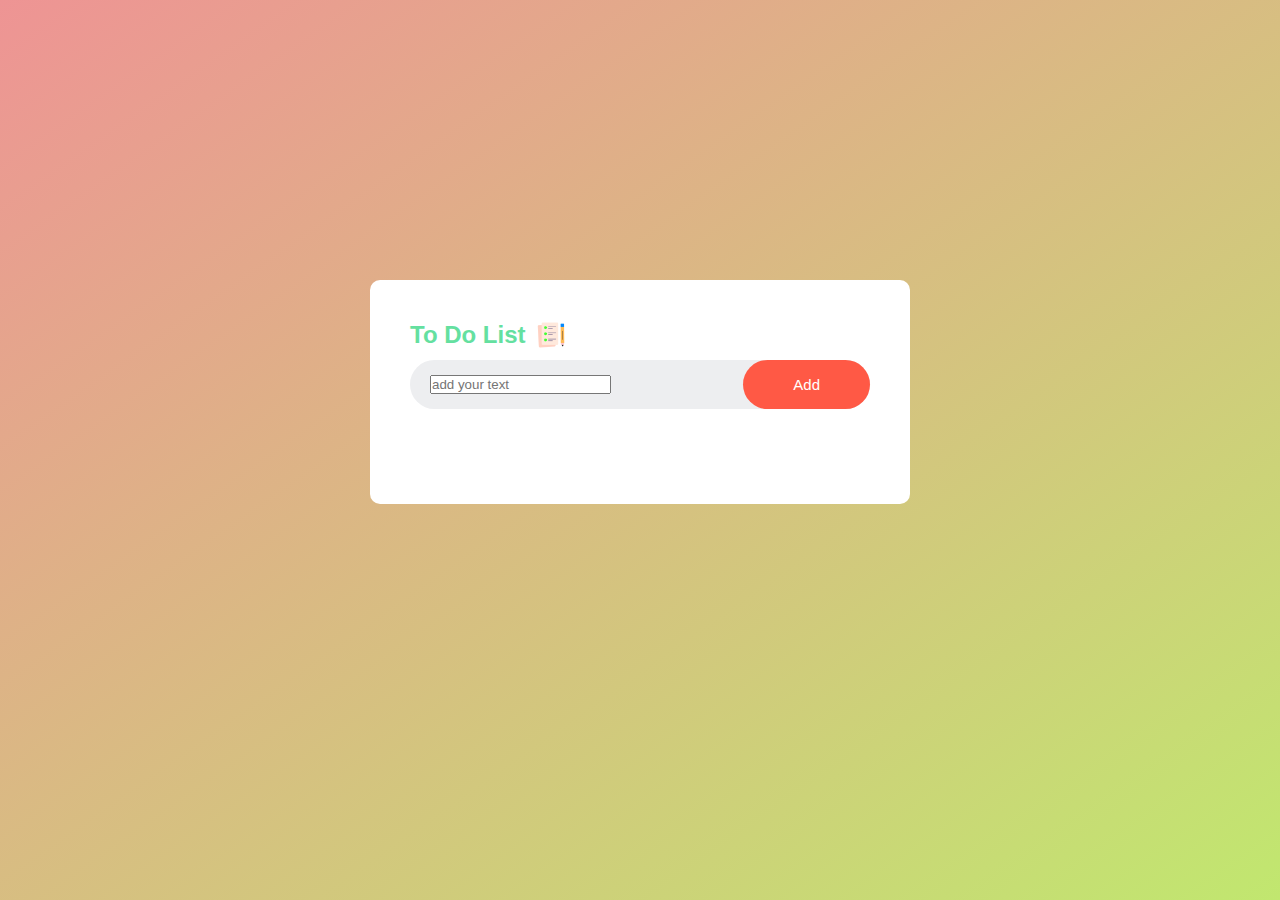
<file: prac 1/to do/todo.html>
<!DOCTYPE html>
<html lang="en">
<head>
    <meta charset="UTF-8">
    <meta name="viewport" content="width=device-width, initial-scale=1.0">
    <title>to-do list app</title>
    <link rel="stylesheet" href="to.css">
</head>
<body>
    <div class="container">
        <div class="todo">
            <h2>To Do List <img src="images/icon.png" alt="" srcset=""></h2>
            <div class="row">
                <input type="text" id="input-box" placeholder="add your text">
                <button>Add</button>
            </div>
        </div>

    </div>
    
</body>
</html>
</file>
<file: prac 1/to do/to.css>
*{
    margin:0;
    padding:0;
    font-family:sans-serif;
    box-sizing: border-box;
}
.container {
    width: 100%;
    height: 100vh;
    background: linear-gradient(145deg, rgb(238, 148, 148),rgb(193, 231, 111));
    padding: 20vh;}
    .todo{
        width: 100%;
        max-width: 540px;
        background: white;
        margin: 100px auto 20px;
        padding: 40px 40px 70px;
        border-radius: 10px;
        text-align: center;
    }
    .todo h2{
        color: rgb(100, 224, 160);
        display: flex
        ;
        align-items: center;
        margin-bottom: 10px;
    }
    .todo h2 img{
        width: 30px;
        margin-left: 10px;
    }
    .row{
        display: flex;
        align-items: center;
        justify-content: space-between;
        background: #edeef0;
        border-radius: 30px;
        padding-left: 20px;
        margin-bottom: 25px;
    }
    .input{
        flex:1;
        border:none;
        outline: none;
        background: transparent;
        padding: 10px;
        font-weight: 14px;
    }
    button{
        border:none;
        outline: none;
        padding: 16px 50px;
        background: #ff5945;
        color: #fff ;
        font-size: 15px;
        cursor:pointer;
        border-radius: 40px;}
</file>
